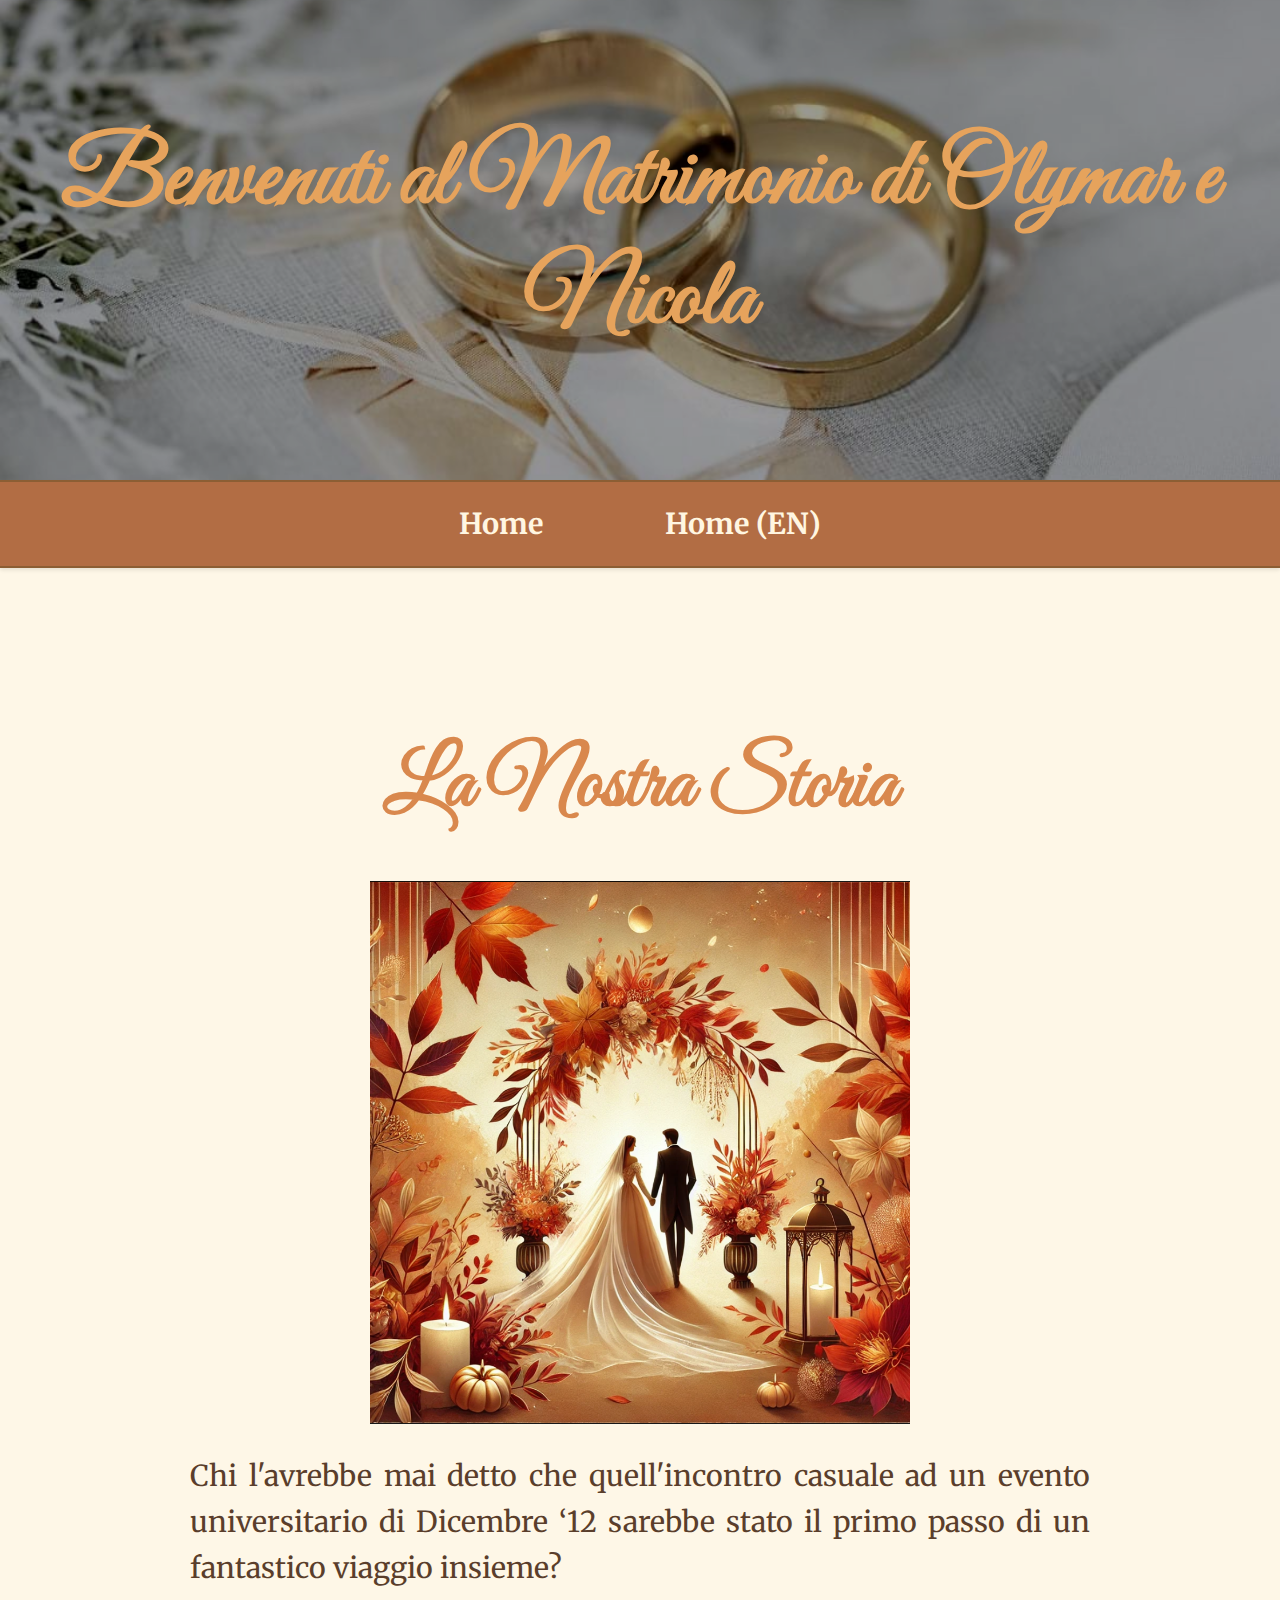
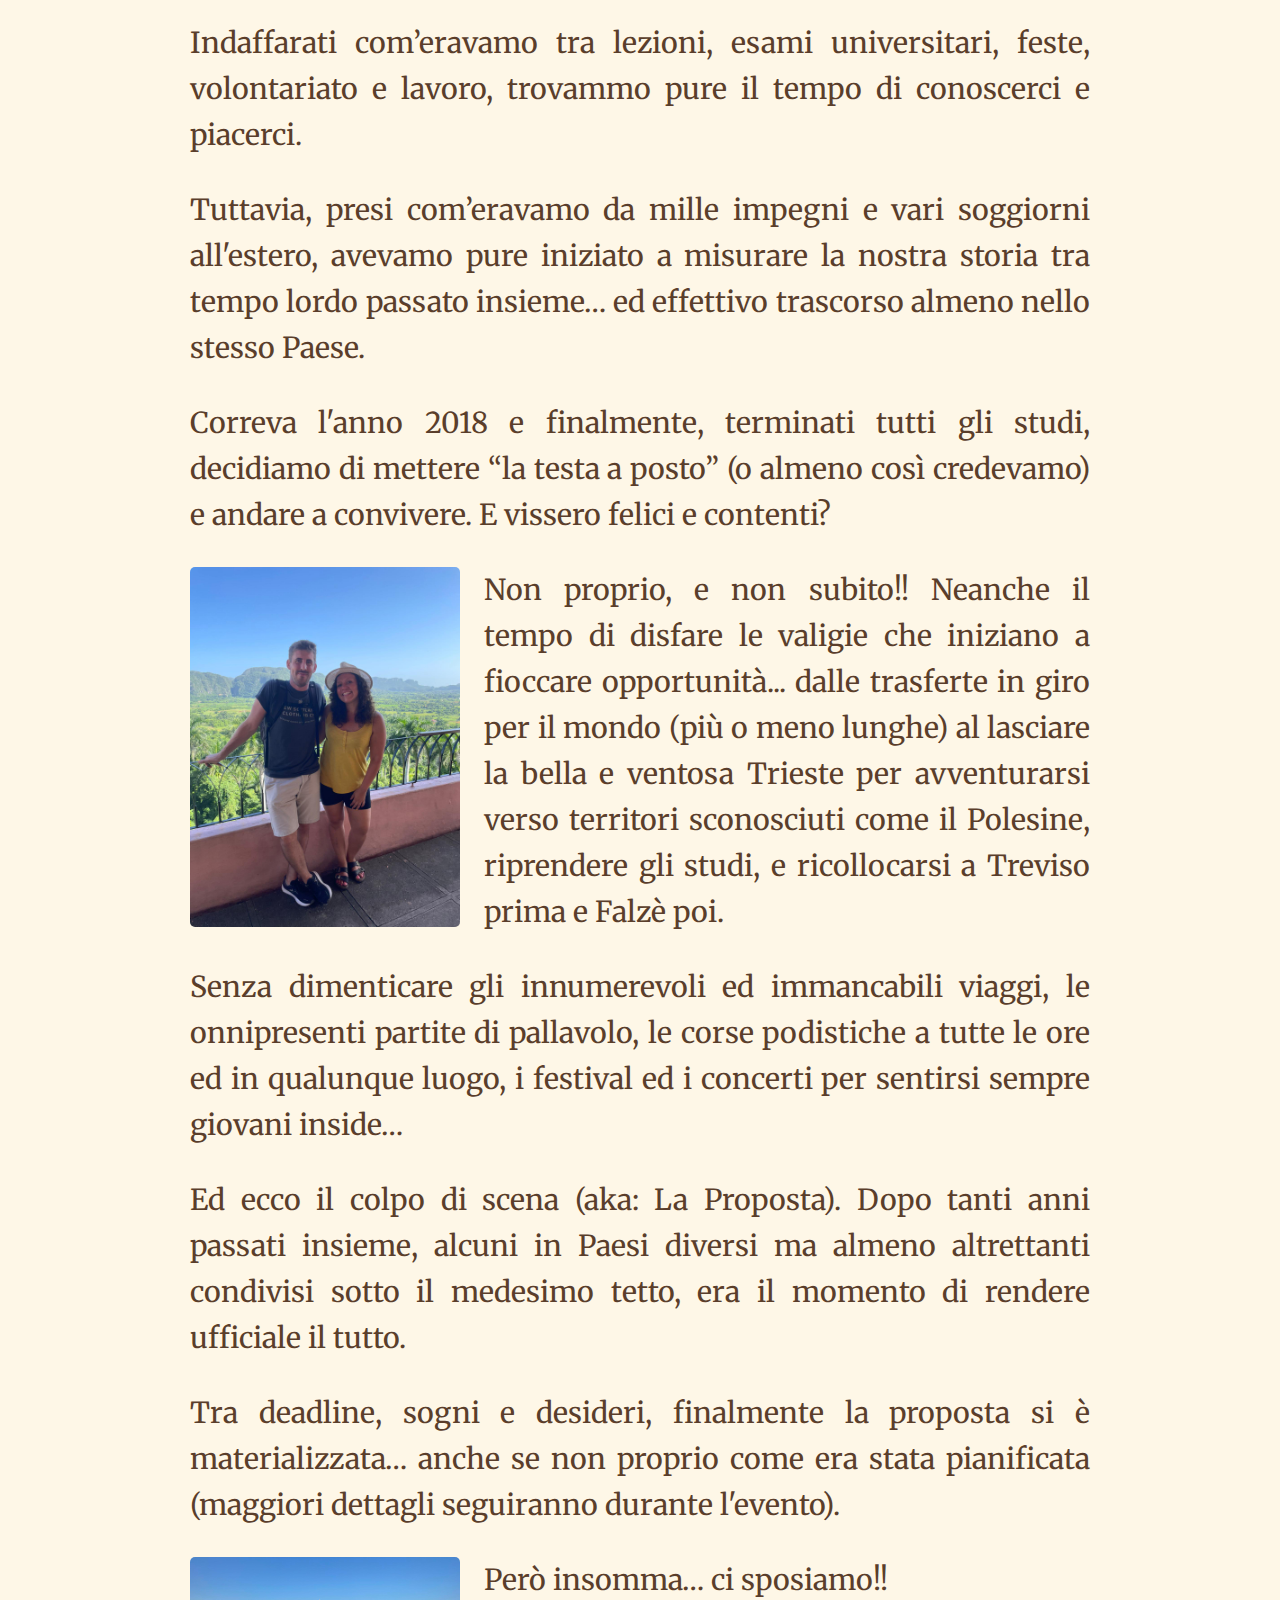
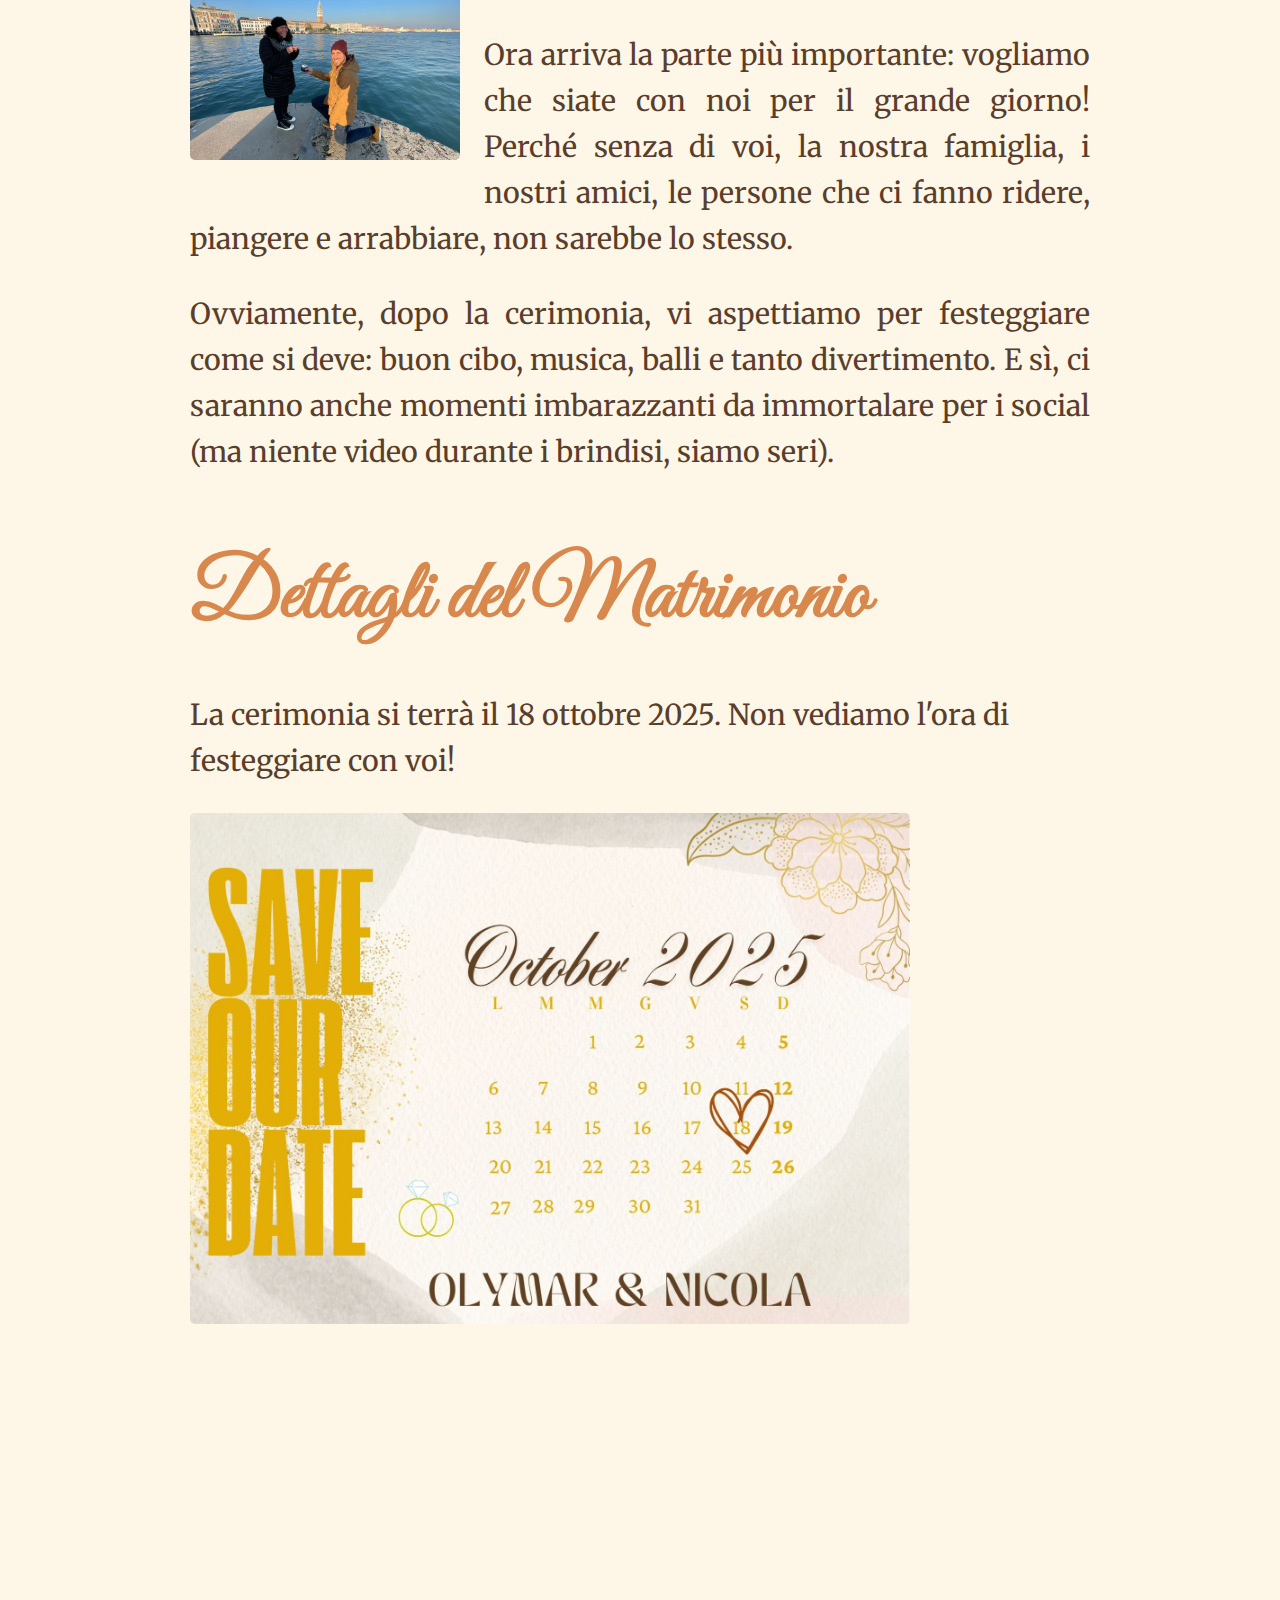
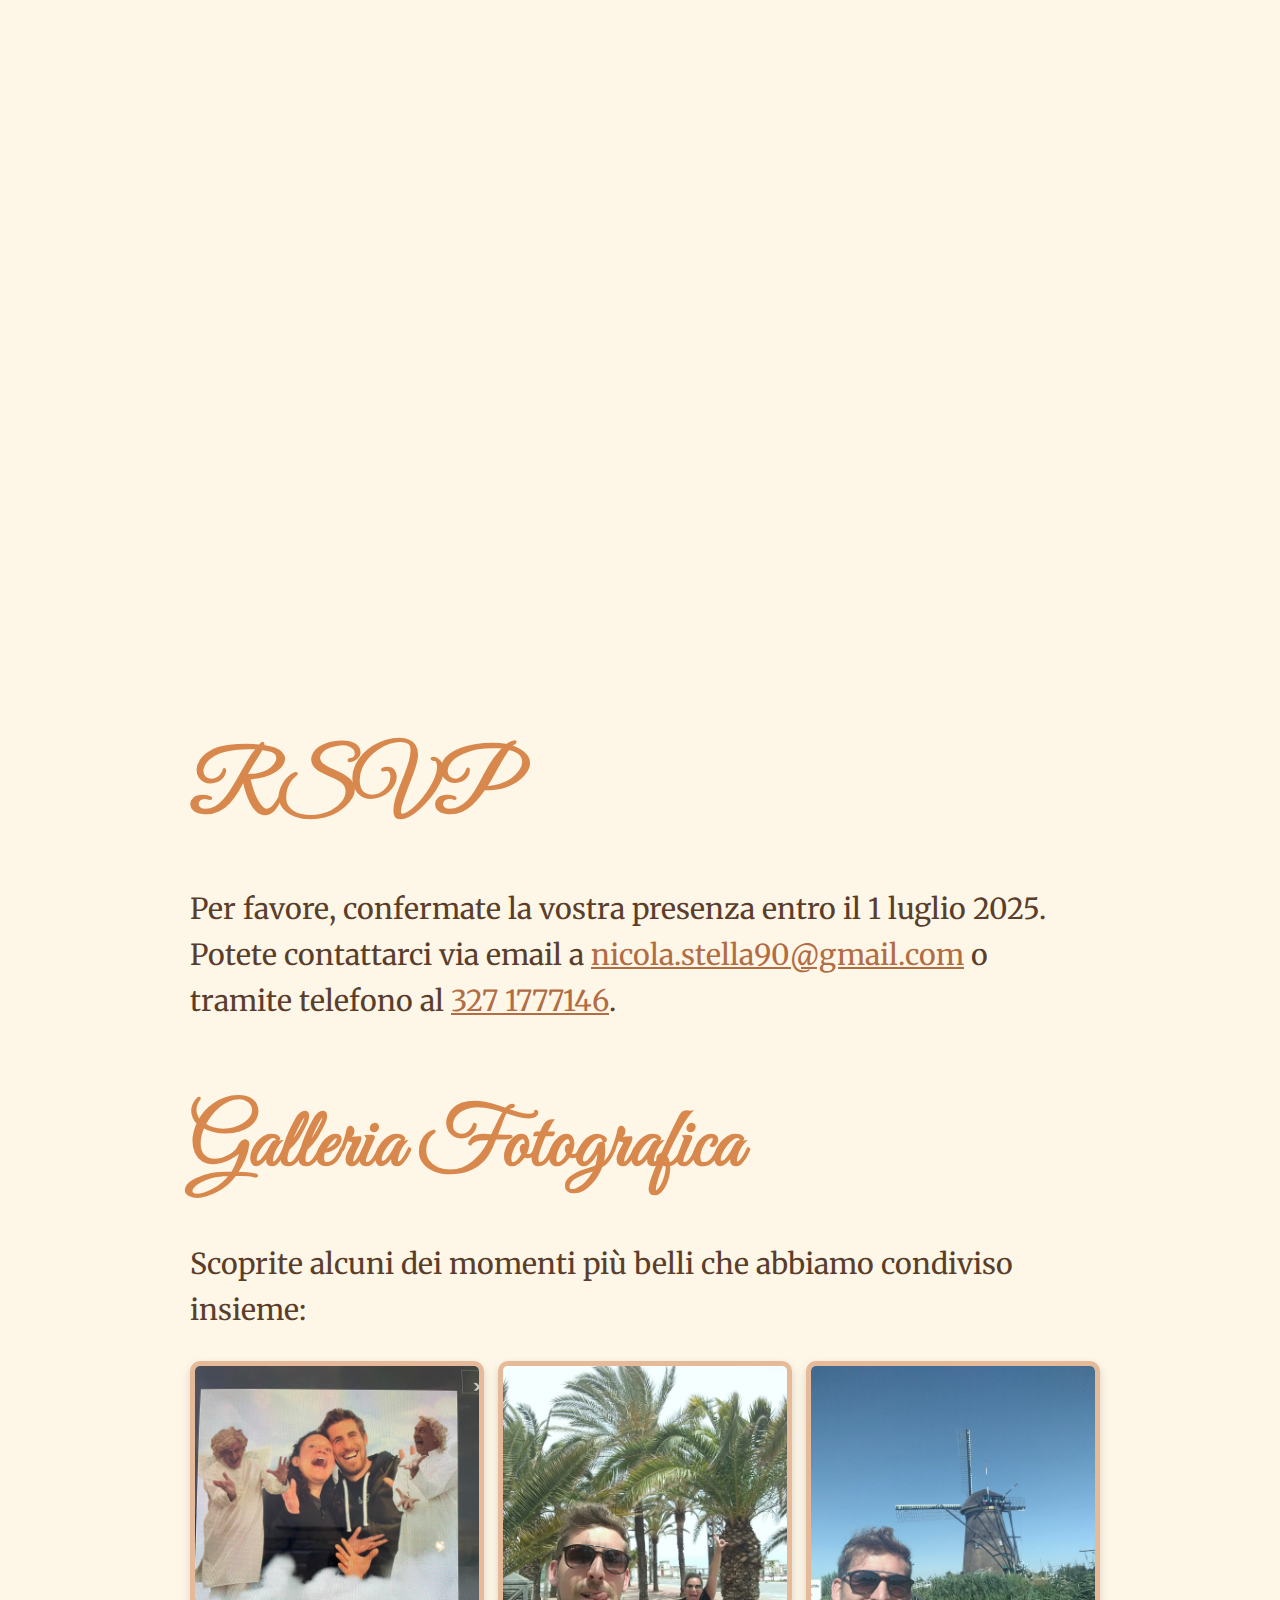
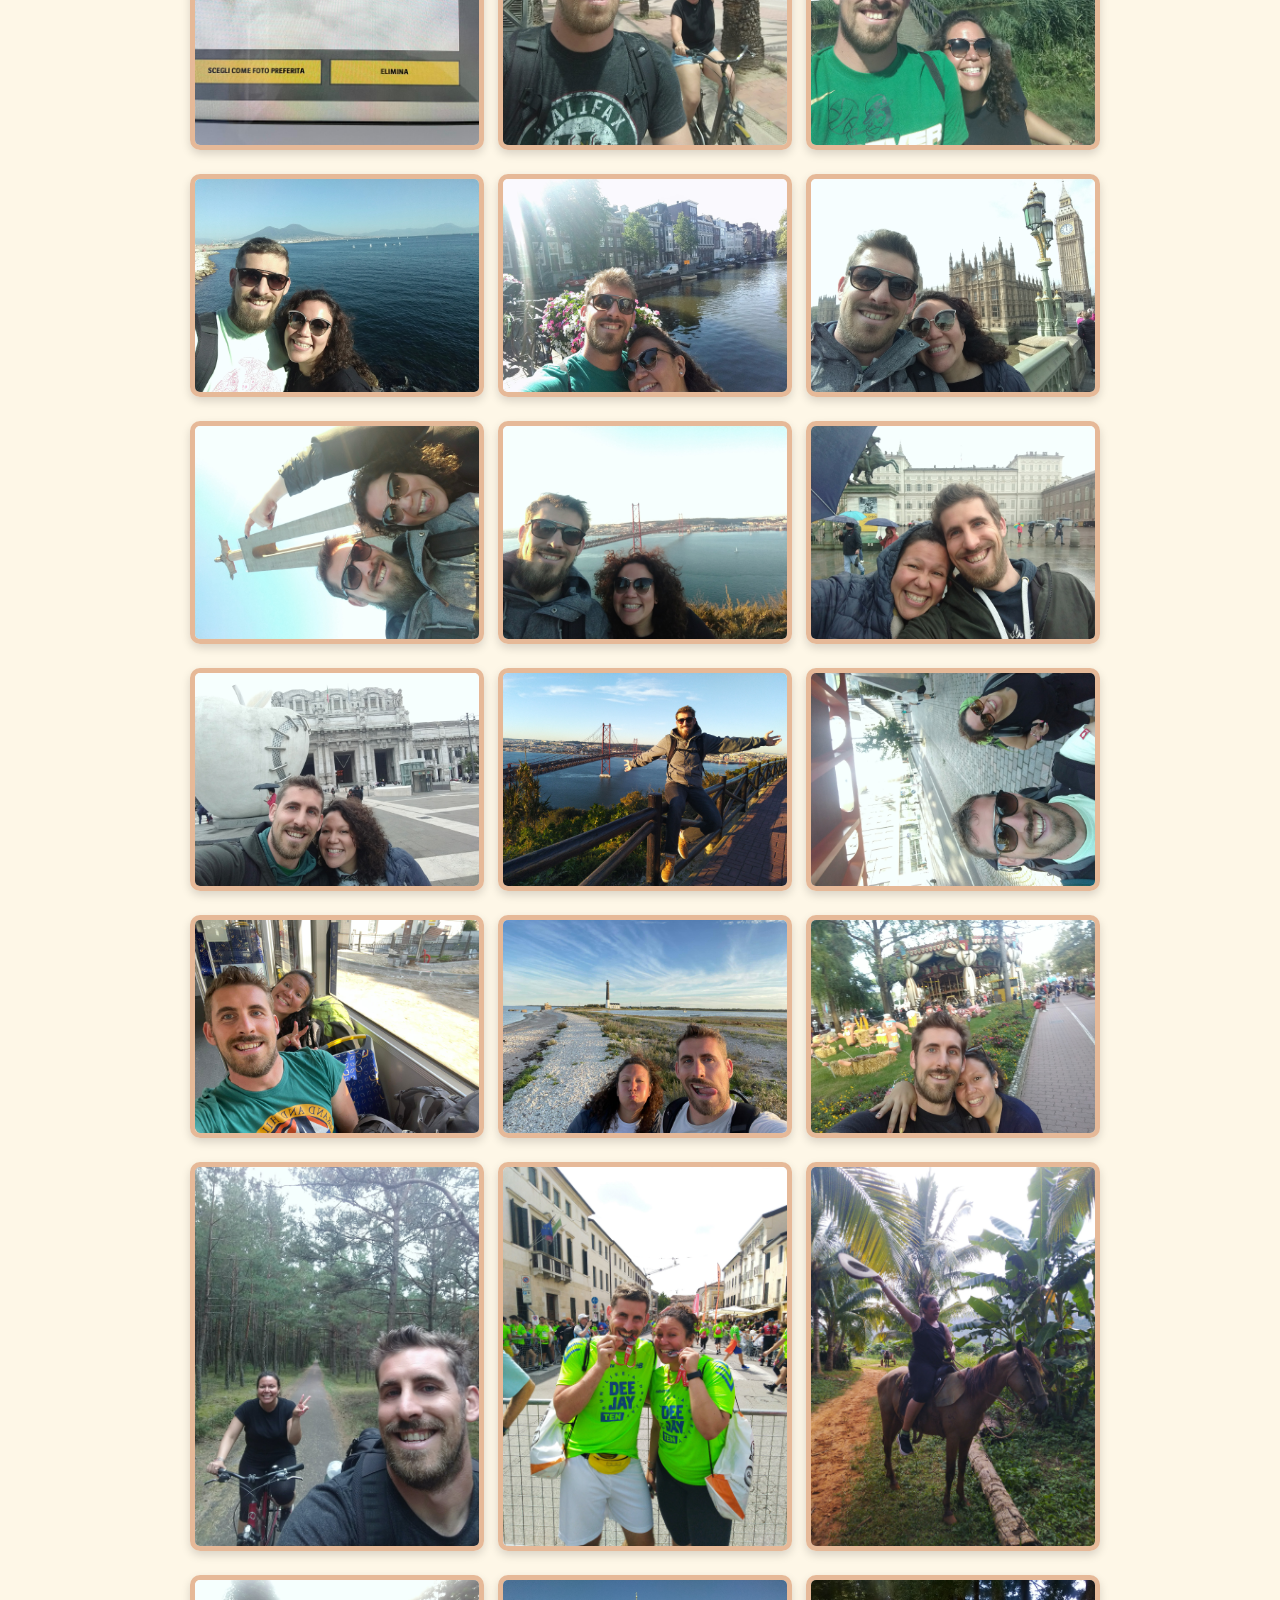
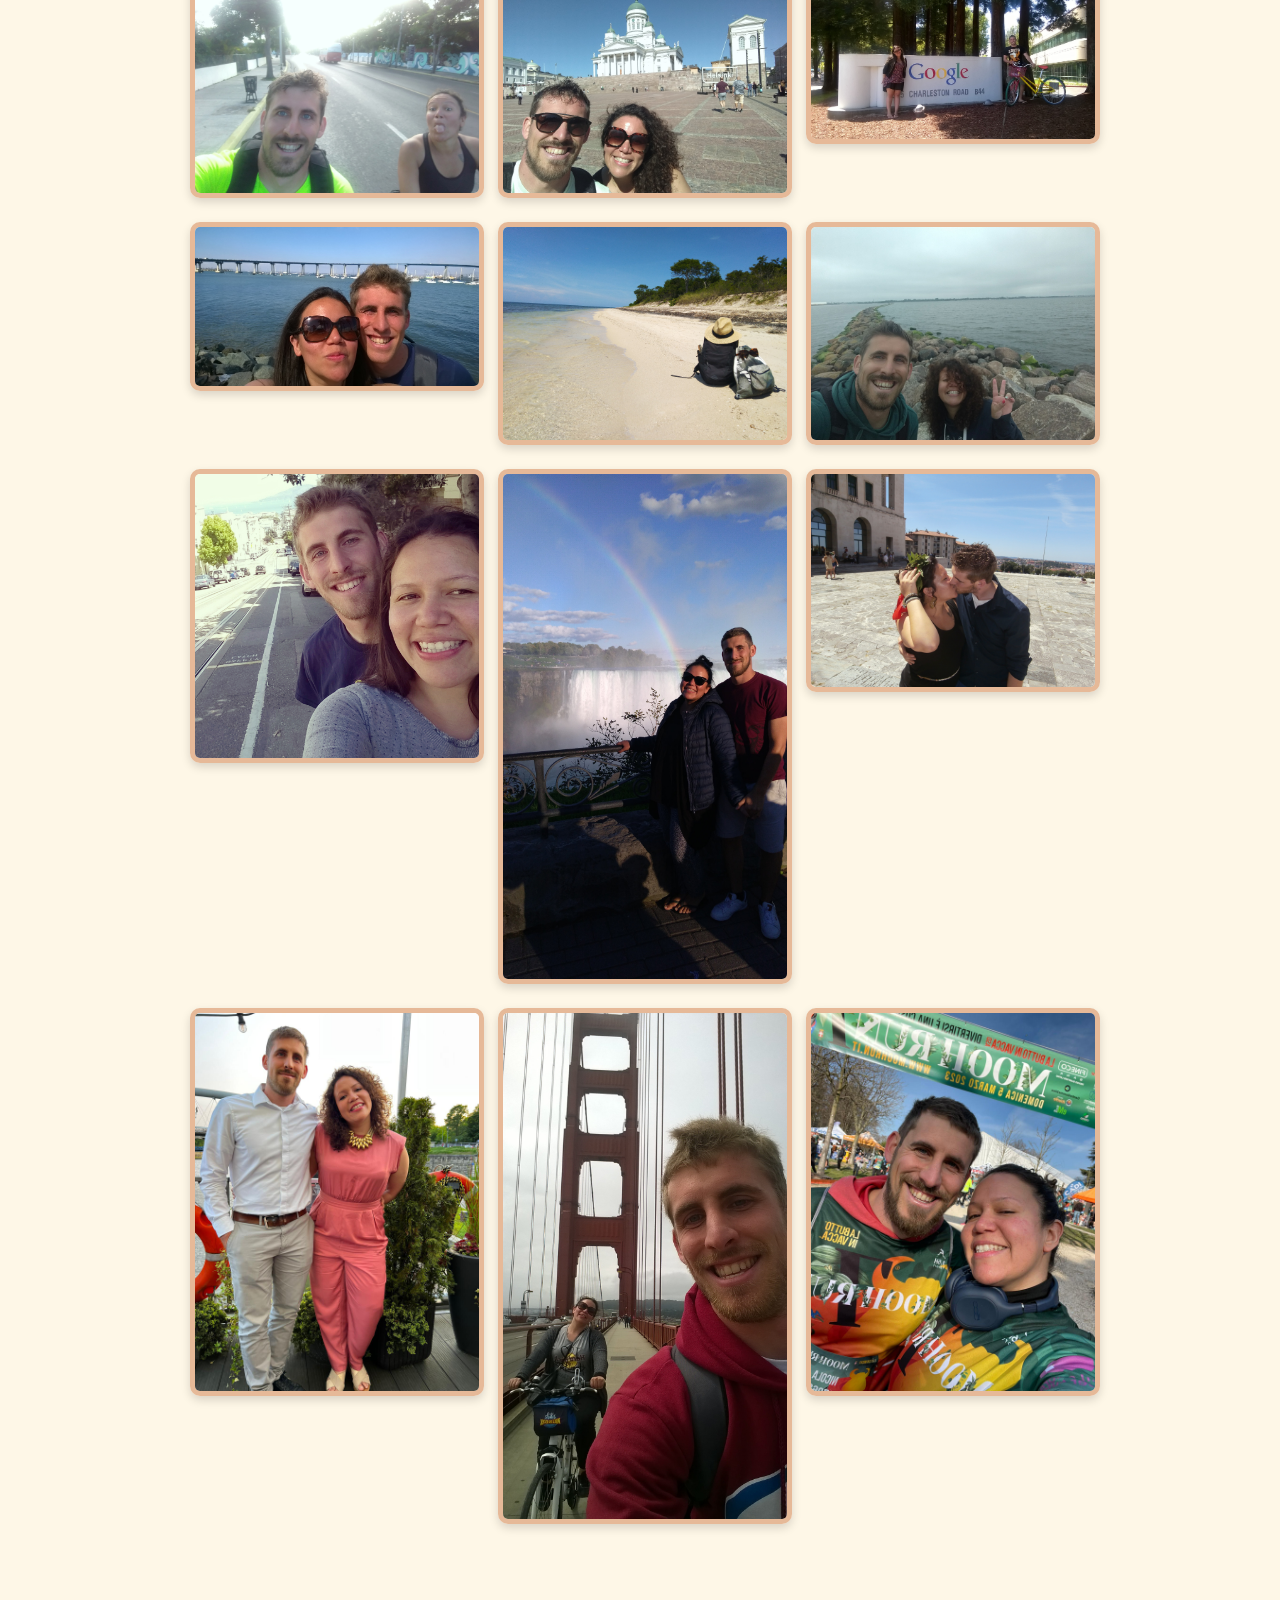
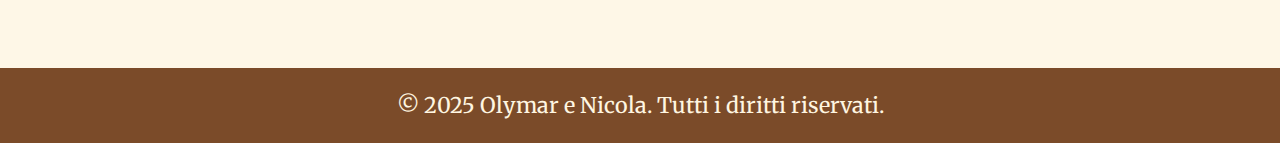
<file: index.html>
<!DOCTYPE html>
<html lang="it">
<head>
    <meta charset="UTF-8">
    <meta name="viewport" content="width=device-width, initial-scale=1.0">
    <title>Matrimonio di Olymar e Nicola</title>
    <link rel="stylesheet" href="styles.css">
    <script src="scripts.js"></script>
</head>
<body>

    <header>
        <h1>Benvenuti al Matrimonio di Olymar e Nicola</h1>
    </header>
    <nav>
        <a href="index.html">Home</a>
        <a href="gift-list.html">Home (EN)</a>
    <!-- <a href="gift-list.html">Lista Nozze</a> -->
    </nav>
    <div class="container">
        <section class="section storia">
            <h2>La Nostra Storia</h2>
            <img src="img-1.png" alt="Olymar e Nicola" class="story-photo">
            <p>Chi l'avrebbe mai detto che quell'incontro casuale ad un evento universitario di Dicembre ‘12 sarebbe stato il primo passo di un fantastico viaggio insieme?</p>
            <p>Indaffarati com’eravamo tra lezioni, esami universitari, feste, volontariato e lavoro, trovammo pure il tempo di conoscerci e piacerci.</p>
            <p>Tuttavia, presi com’eravamo da mille impegni e vari soggiorni all'estero, avevamo pure iniziato a misurare la nostra storia tra tempo lordo passato insieme… ed effettivo trascorso almeno nello stesso Paese.</p>
            <p>Correva l'anno 2018 e finalmente, terminati tutti gli studi, decidiamo di mettere “la testa a posto” (o almeno così credevamo) e andare a convivere. E vissero felici e contenti?</p>
            <img src="img-3.jpeg" alt="Foto extra" class="inline-photo">
            <p>Non proprio, e non subito!! Neanche il tempo di disfare le valigie che iniziano a fioccare opportunità... dalle trasferte in giro per il mondo (più o meno lunghe) al lasciare la bella e ventosa Trieste per avventurarsi verso territori sconosciuti come il Polesine, riprendere gli studi, e ricollocarsi a Treviso prima e Falzè poi.</p>
            <p>Senza dimenticare gli innumerevoli ed immancabili viaggi, le onnipresenti partite di pallavolo, le corse podistiche a tutte le ore ed in qualunque luogo, i festival ed i concerti per sentirsi sempre giovani inside…</p>
            <p>Ed ecco il colpo di scena (aka: La Proposta). Dopo tanti anni passati insieme, alcuni in Paesi diversi ma almeno altrettanti condivisi sotto il medesimo tetto, era il momento di rendere ufficiale il tutto.</p>
            <p>Tra deadline, sogni e desideri, finalmente la proposta si è materializzata… anche se non proprio come era stata pianificata (maggiori dettagli seguiranno durante l'evento).</p>
            <img src="img-2.jpeg" alt="Foto extra" class="inline-photo">
            <p>Però insomma… ci sposiamo!!</p>
            <p>Ora arriva la parte più importante: vogliamo che siate con noi per il grande giorno! Perché senza di voi, la nostra famiglia, i nostri amici, le persone che ci fanno ridere, piangere e arrabbiare, non sarebbe lo stesso.</p>
            <p>Ovviamente, dopo la cerimonia, vi aspettiamo per festeggiare come si deve: buon cibo, musica, balli e tanto divertimento. E sì, ci saranno anche momenti imbarazzanti da immortalare per i social (ma niente video durante i brindisi, siamo seri).</p>
        </section>
        <section class="section">
            <h2>Dettagli del Matrimonio</h2>
            <p>La cerimonia si terrà il 18 ottobre 2025. Non vediamo l'ora di festeggiare con voi!</p>
            <img src="save-dates.jpeg" alt="Save the Date" class="save-photo">
            <!-- Google Maps Embed -->
           <div class="map-frame">
            <iframe src="https://www.google.com/maps/embed?pb=!1m18!1m12!1m3!1d2778.5555859469205!2d12.170415499999999!3d45.860193!2m3!1f0!2f0!3f0!3m2!1i1024!2i768!4f13.1!3m3!1m2!1s0x47793d7b64dcf603%3A0x3eb26d9dfbbaecb9!2sChurch%20of%20Saint%20Martin%20Bishop!5e0!3m2!1sen!2sit!4v1737567609341!5m2!1sen!2sit" width="600" height="450" style="border:0;" allowfullscreen="" loading="lazy" referrerpolicy="no-referrer-when-downgrade"></iframe>
           </div>
            <!-- Google Maps Embed -->
          <div class="map-frame">
            <iframe src="https://www.google.com/maps/embed?pb=!1m18!1m12!1m3!1d416.20746995403323!2d12.131973780466556!3d45.96538098591986!2m3!1f0!2f0!3f0!3m2!1i1024!2i768!4f13.1!3m3!1m2!1s0x47791a49e1089077%3A0xf0f393de75f0747a!2sAgriturismo%20La%20Dolza!5e0!3m2!1sen!2sit!4v1737567492346!5m2!1sen!2sit" width="600" height="450" style="border:0;" allowfullscreen="" loading="lazy" referrerpolicy="no-referrer-when-downgrade"></iframe>
        </div>
        </section>
        <section class="section">
            <h2>RSVP</h2>
            <p>Per favore, confermate la vostra presenza entro il 1 luglio 2025. Potete contattarci via email a 
                <a href="mailto:nicola.stella90@gmail.com">nicola.stella90@gmail.com</a> 
                o tramite telefono al <a href="tel:+393271777146">327 1777146</a>.
            </p>
            
        <section class="section">
            <h2>Galleria Fotografica</h2>
            <p>Scoprite alcuni dei momenti più belli che abbiamo condiviso insieme:</p>
            <div class="gallery">
                <img src="img/img-1.jpeg" alt="Foto 1">
                <img src="img/img-2.jpeg" alt="Foto 2">
                <img src="img/img-3.jpeg" alt="Foto 3">
                <img src="img/img-4.jpeg" alt="Foto 4">
                <img src="img/img-5.jpeg" alt="Foto 5">
                <img src="img/img-6.jpeg" alt="Foto 6">
                <img src="img/img-7.jpeg" alt="Foto 7">
                <img src="img/img-8.jpeg" alt="Foto 8">
                <img src="img/img-9.jpeg" alt="Foto 9">
                <img src="img/img-10.jpeg" alt="Foto 10">
                <img src="img/img-12.jpeg" alt="Foto 12">
                <img src="img/img-13.jpeg" alt="Foto 13">
        
                <img src="img/img-18.jpeg" alt="Foto 18">
                <img src="img/img-19.jpeg" alt="Foto 19">
                <img src="img/img-20.jpeg" alt="Foto 20">
                <img src="img/img-21.jpeg" alt="Foto 21">
                <img src="img/img-22.jpeg" alt="Foto 22">
                <img src="img/img-23.jpeg" alt="Foto 23">
                <img src="img/img-24.jpeg" alt="Foto 24">
                <img src="img/img-25.jpeg" alt="Foto 25">
                <img src="img/img-26.jpeg" alt="Foto 26">
                
                  <img src="img/img-28.jpeg" alt="Foto 28">
               <img src="img/img-29.jpeg" alt="Foto 29">
               
                <img src="img/img-14.jpeg" alt="Foto 14">
                <img src="img/img-15.jpeg" alt="Foto 15">
                <img src="img/img-16.jpeg" alt="Foto 16">
                <img src="img/img-17.jpeg" alt="Foto 17">
               
                <img src="img/img-30.jpeg" alt="Foto 30">
                <img src="img/img-27.jpeg" alt="Foto 27">
                <img src="img/img-31.jpeg" alt="Foto 31">
            </div>
            <div class="modal" id="imageModal">
                <span class="close" id="closeModal">&times;</span>
                <img class="modal-content" id="modalImage">
              </div>
    </div>
    <footer>
        <p>&copy; 2025 Olymar e Nicola. Tutti i diritti riservati.</p>
    </footer>
</body>
</html>
</file>
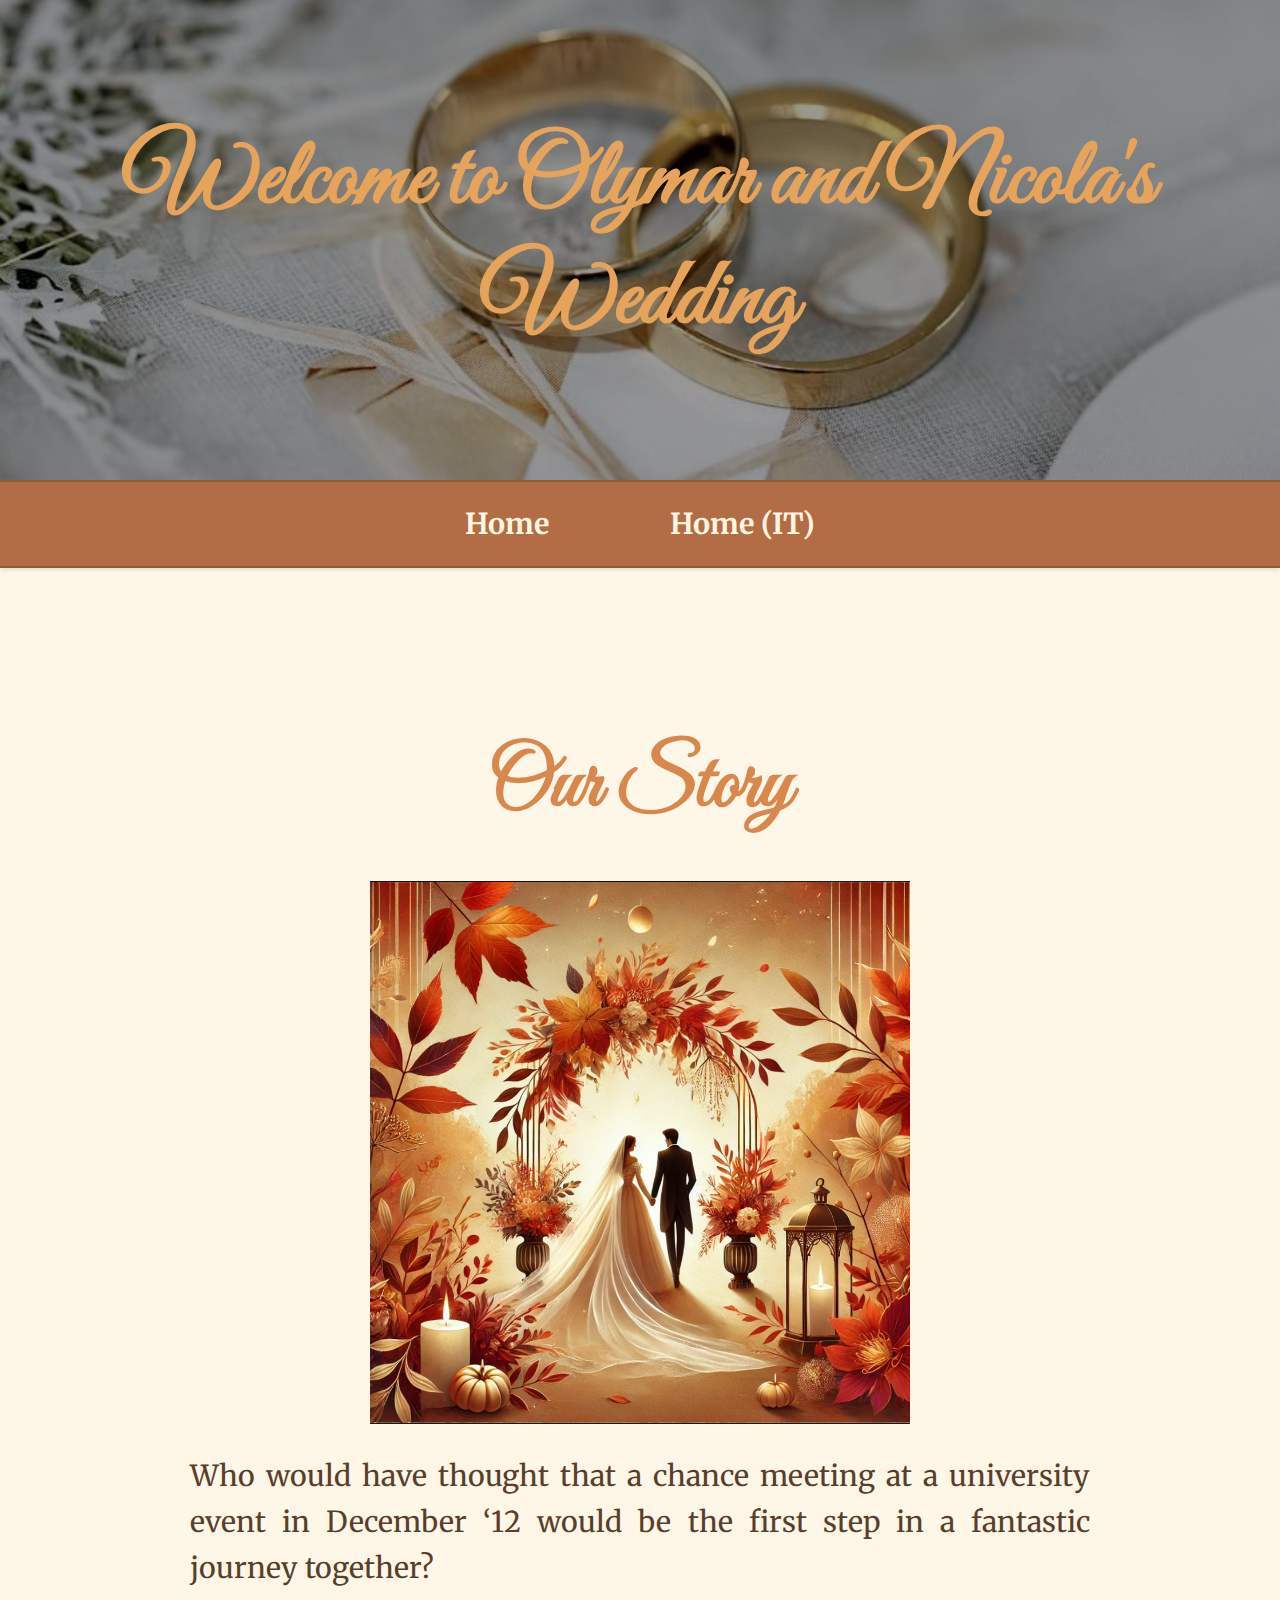
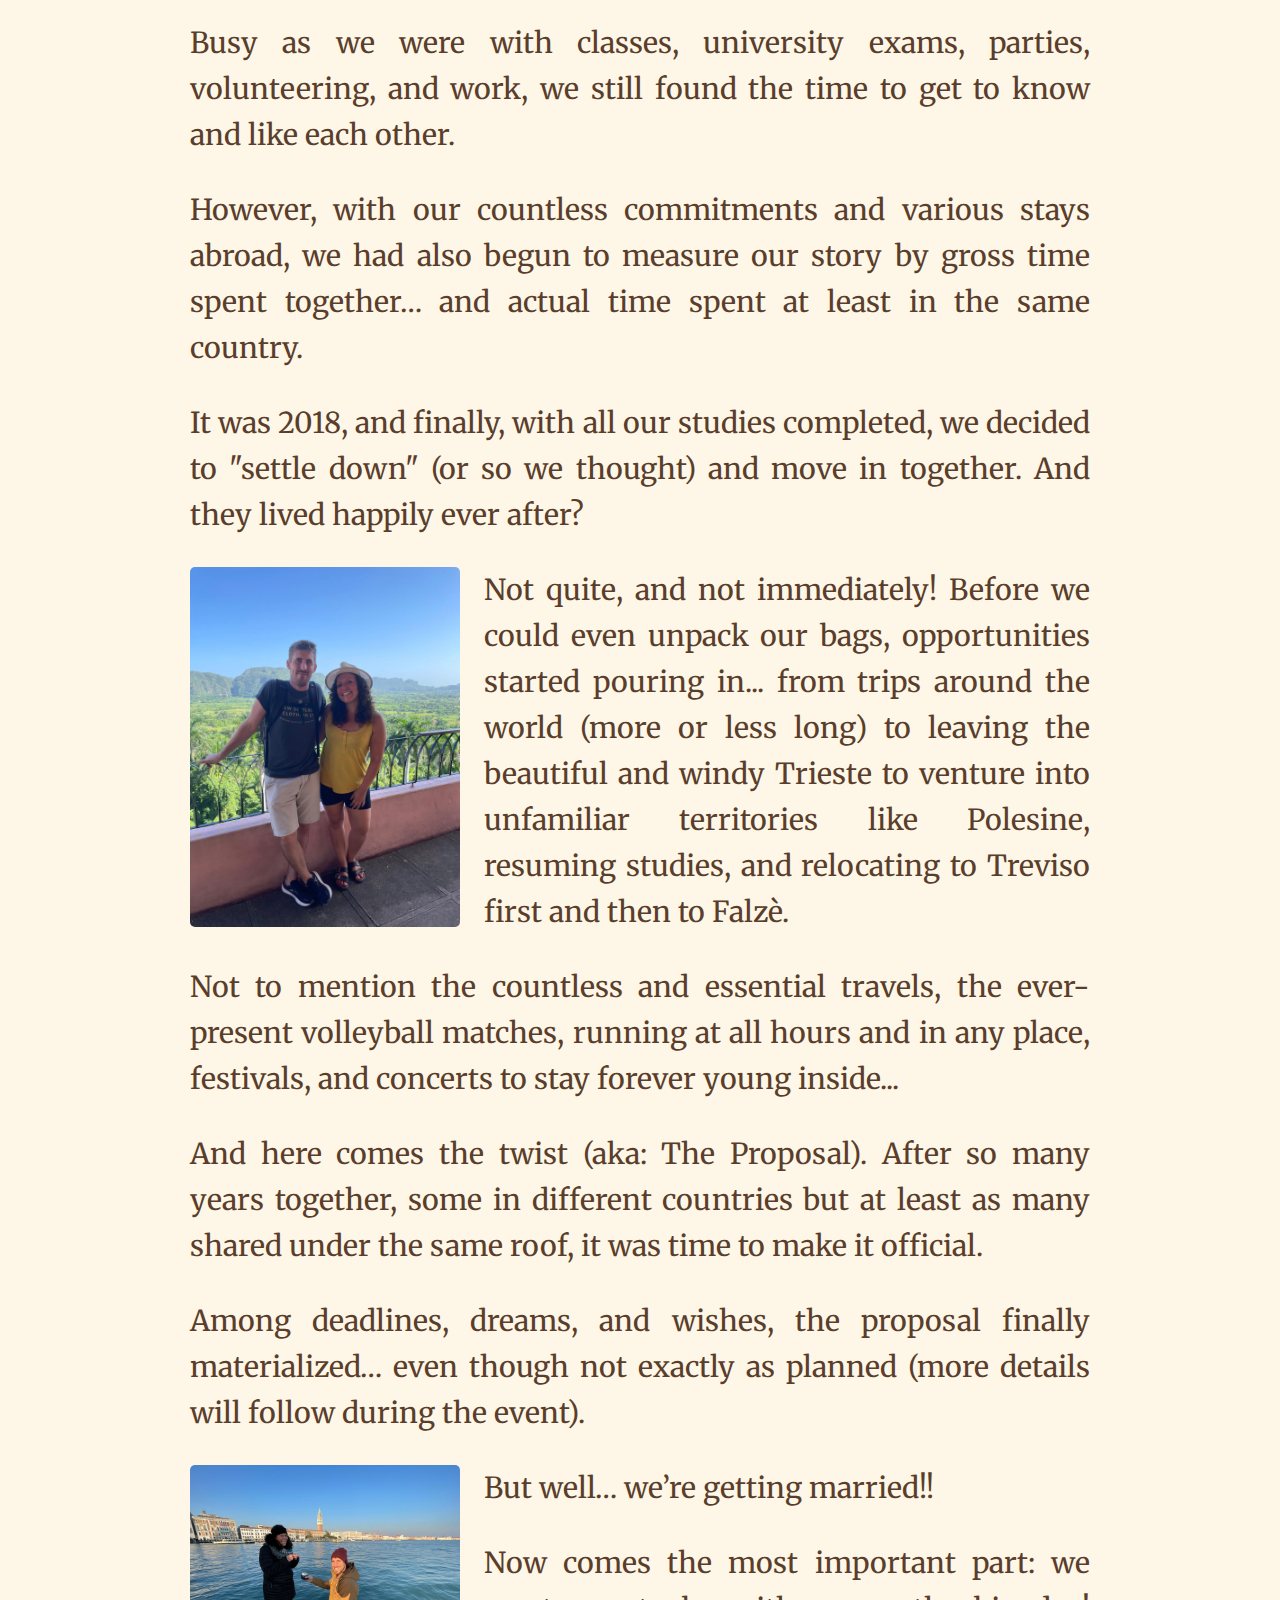
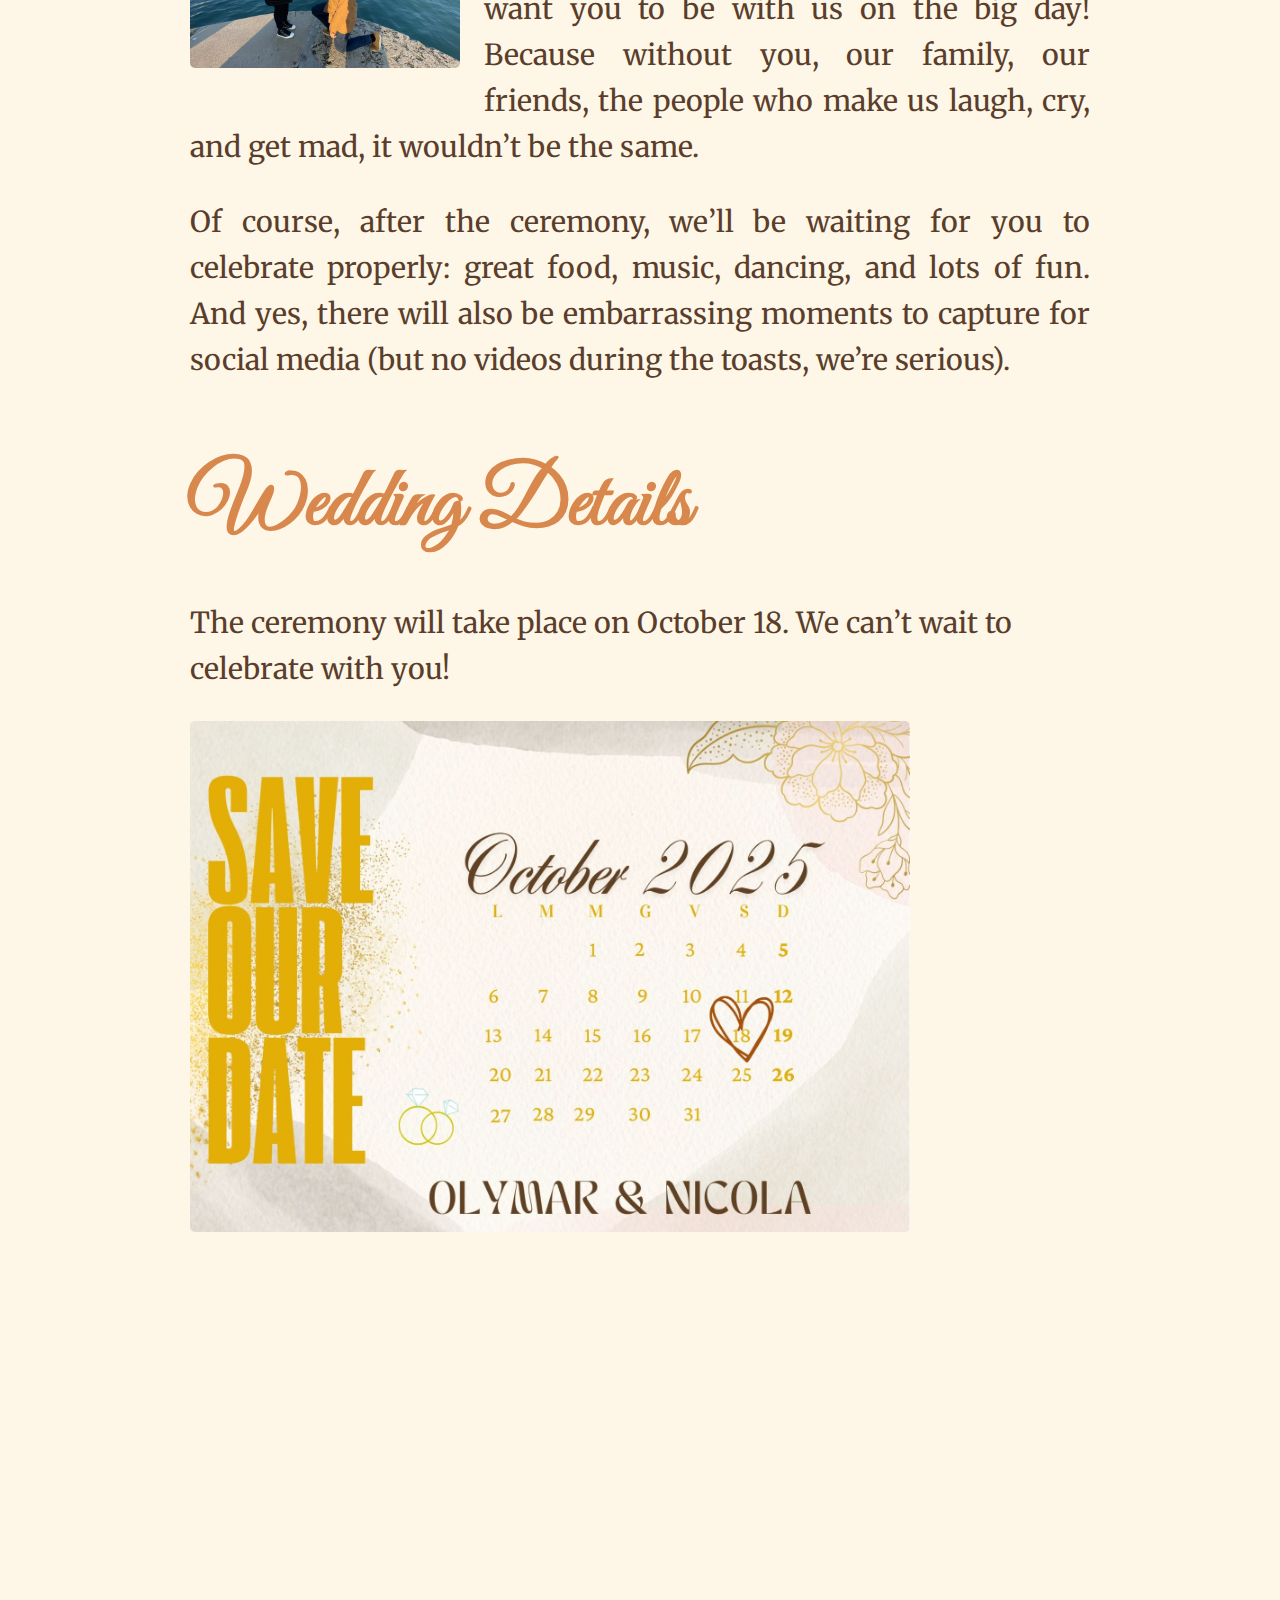
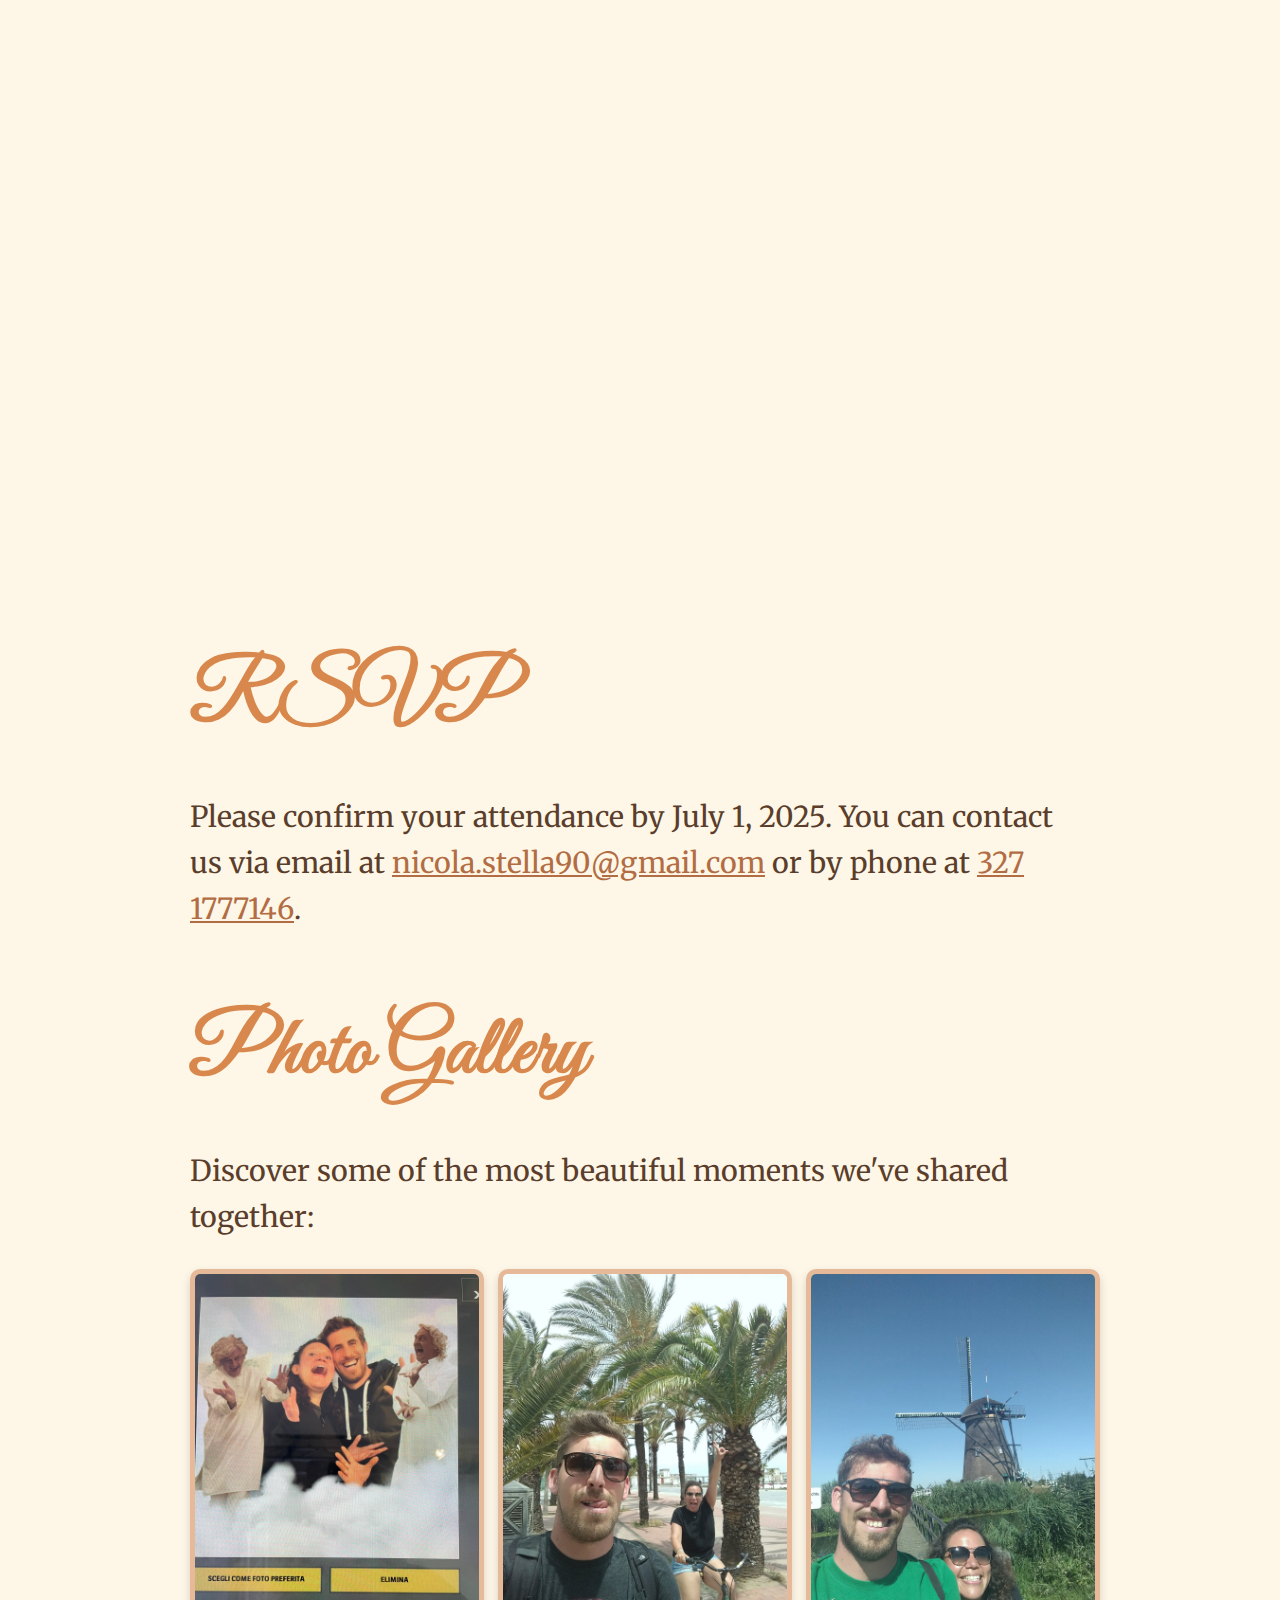
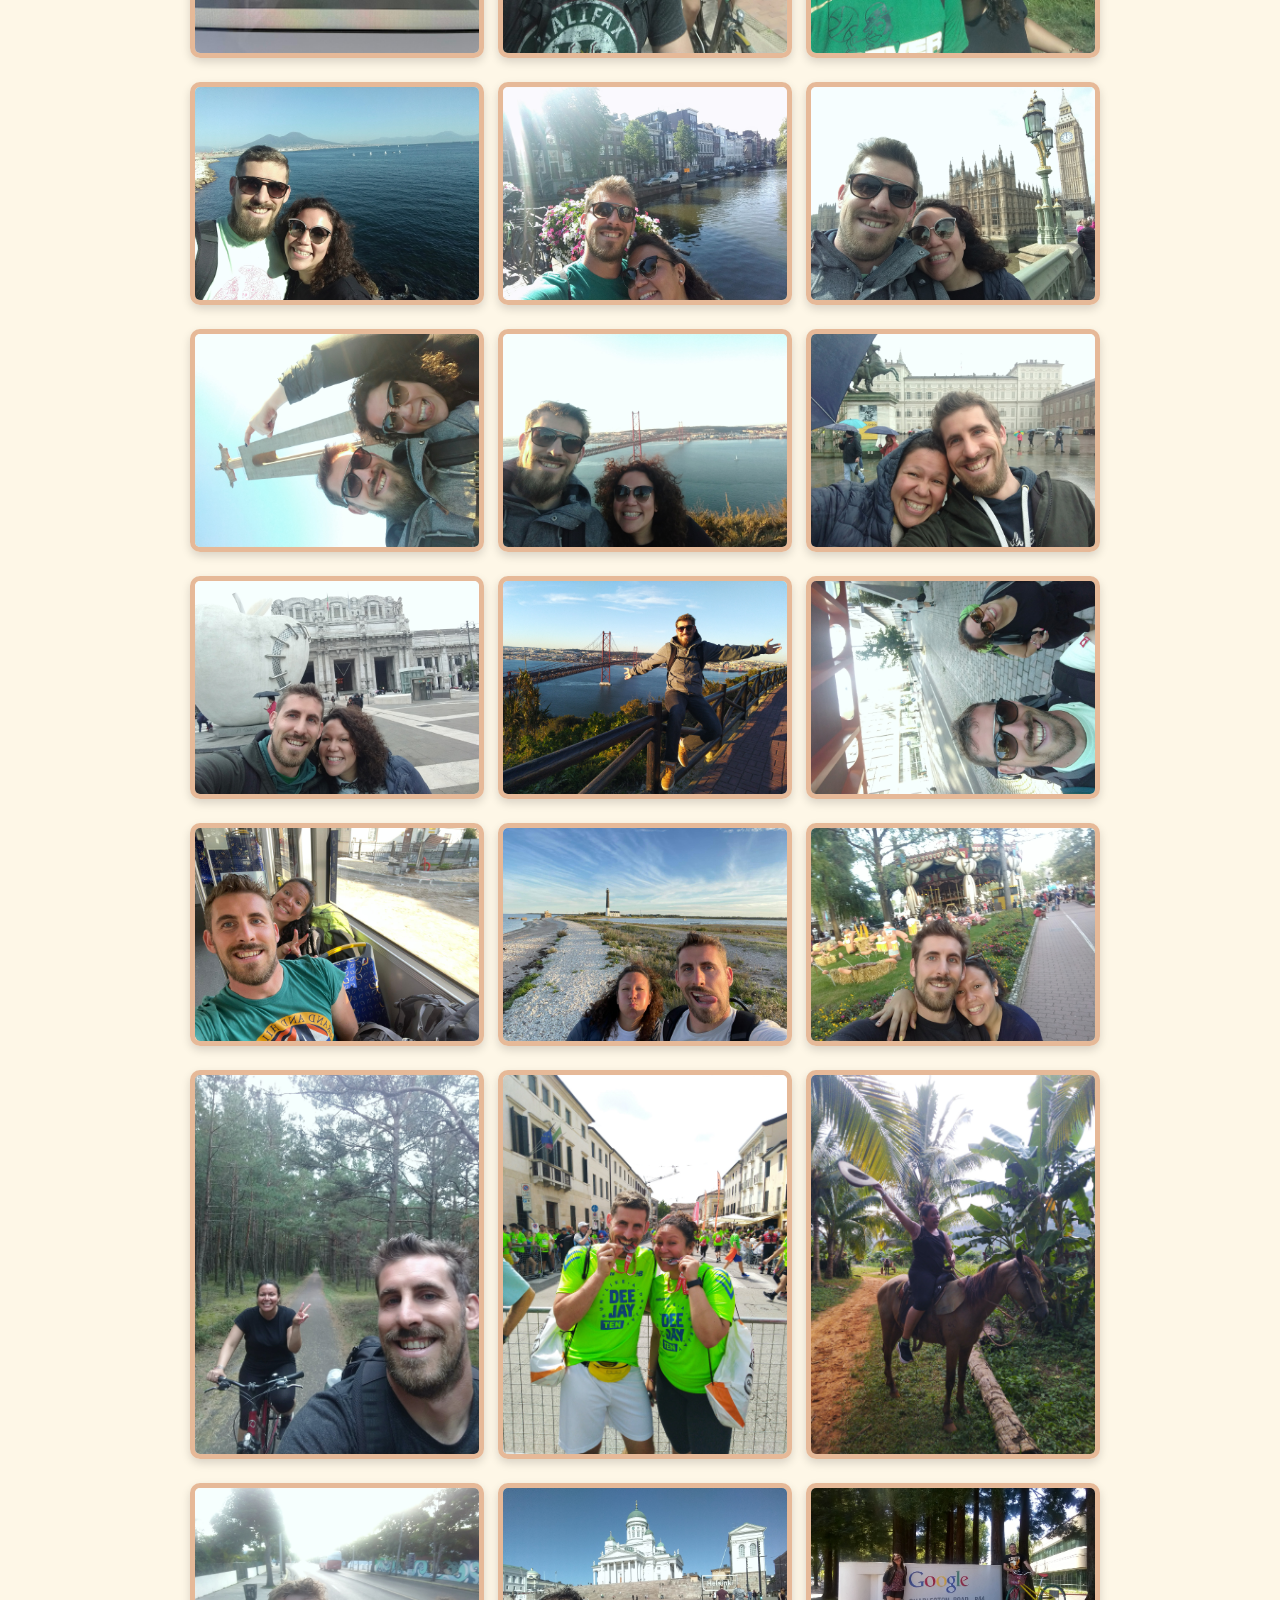
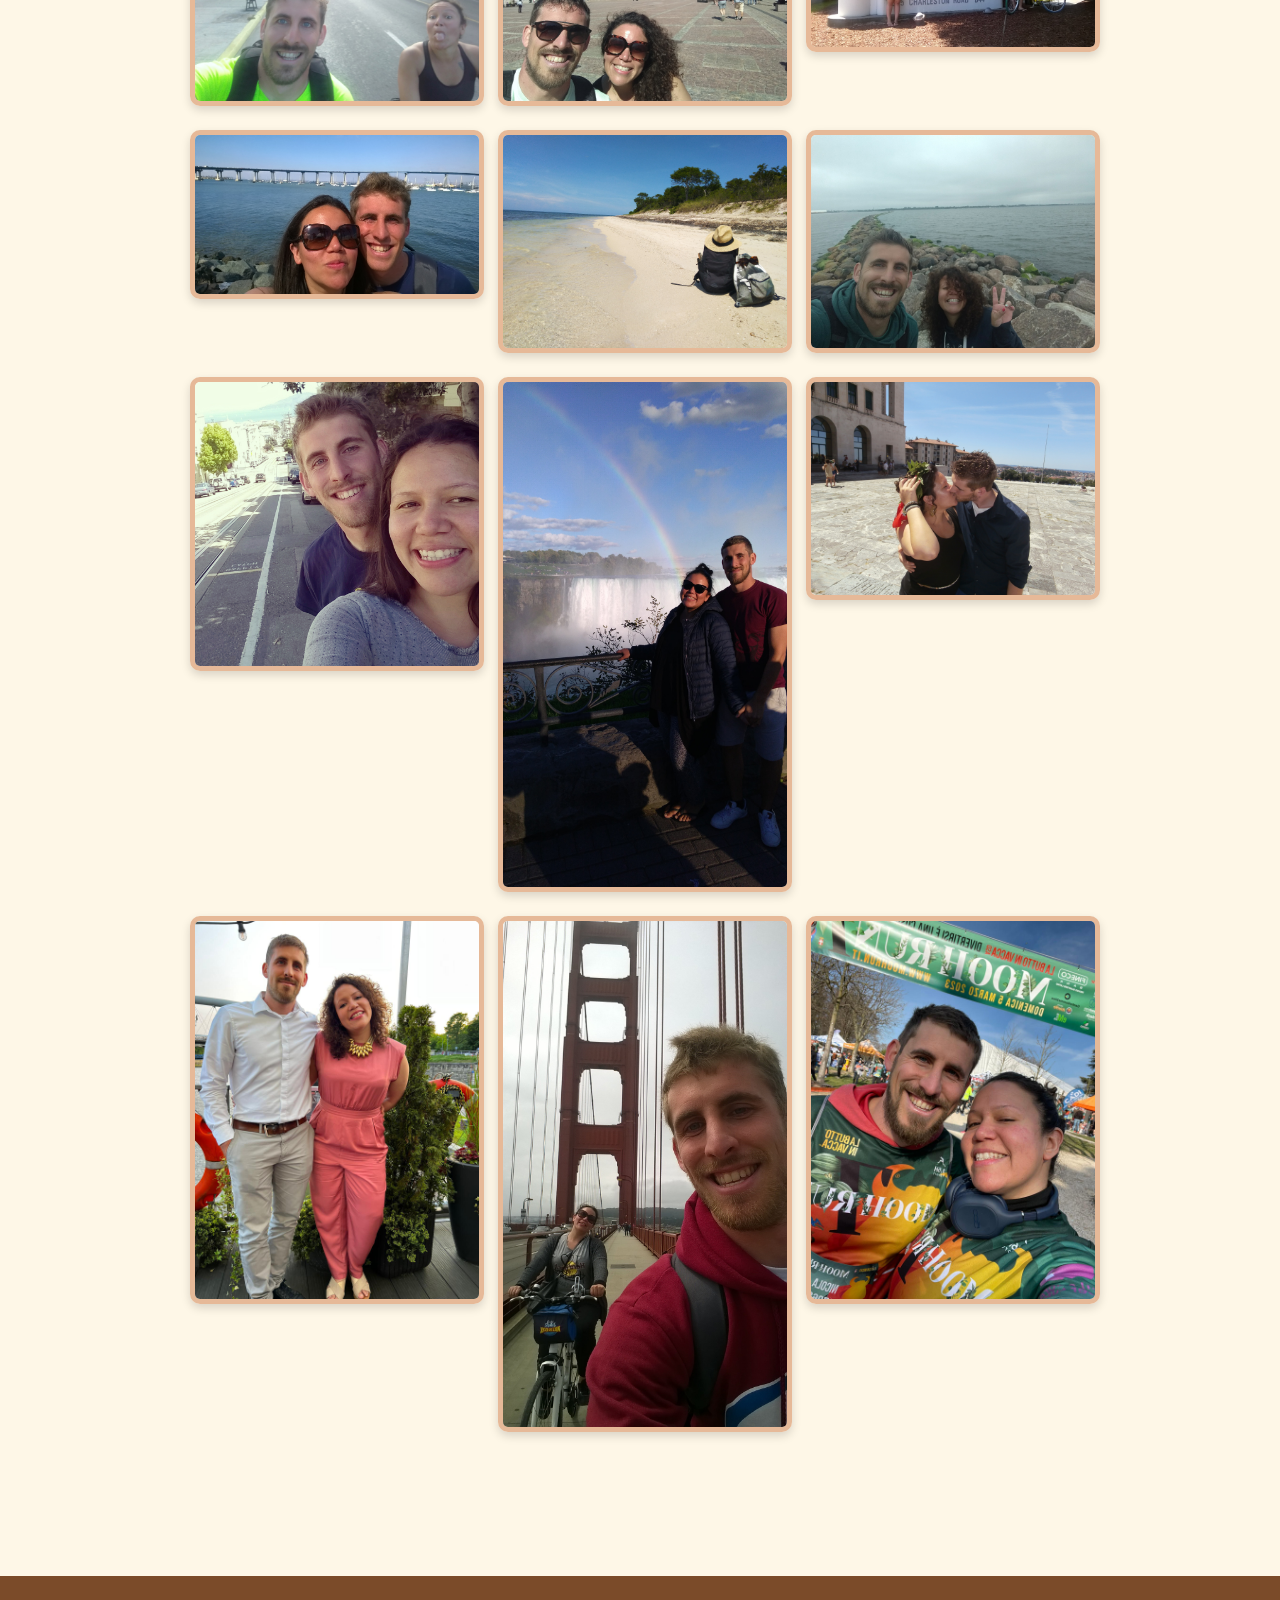
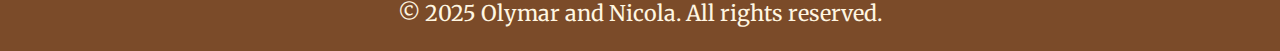
<file: gift-list.html>
<!DOCTYPE html>
<html lang="en">
<head>
    <meta charset="UTF-8">
    <meta name="viewport" content="width=device-width, initial-scale=1.0">
    <title>Wedding of Olymar and Nicola</title>
    <link rel="stylesheet" href="styles.css">
    <script src="scripts.js"></script>
</head>
<body>

    <header>
        <h1>Welcome to Olymar and Nicola's Wedding</h1>
    </header>
    <nav>
        <a href="gift-list.html">Home</a>
        <a href="index.html">Home (IT)</a>
        <!-- <a href="gift-list.html">Gift List</a> -->
    </nav>
    <div class="container">
        <section class="section storia">
            <h2>Our Story</h2>
            <img src="img-1.png" alt="Olymar and Nicola" class="story-photo">
            <p>Who would have thought that a chance meeting at a university event in December ‘12 would be the first step in a fantastic journey together?</p>
            <p>Busy as we were with classes, university exams, parties, volunteering, and work, we still found the time to get to know and like each other.</p>
            <p>However, with our countless commitments and various stays abroad, we had also begun to measure our story by gross time spent together… and actual time spent at least in the same country.</p>
            <p>It was 2018, and finally, with all our studies completed, we decided to "settle down" (or so we thought) and move in together. And they lived happily ever after?</p>
            <img src="img-3.jpeg" alt="Additional photo" class="inline-photo">
            <p>Not quite, and not immediately! Before we could even unpack our bags, opportunities started pouring in... from trips around the world (more or less long) to leaving the beautiful and windy Trieste to venture into unfamiliar territories like Polesine, resuming studies, and relocating to Treviso first and then to Falzè.</p>
            <p>Not to mention the countless and essential travels, the ever-present volleyball matches, running at all hours and in any place, festivals, and concerts to stay forever young inside...</p>
            <p>And here comes the twist (aka: The Proposal). After so many years together, some in different countries but at least as many shared under the same roof, it was time to make it official.</p>
            <p>Among deadlines, dreams, and wishes, the proposal finally materialized… even though not exactly as planned (more details will follow during the event).</p>
            <img src="img-2.jpeg" alt="Additional photo" class="inline-photo">
            <p>But well… we’re getting married!!</p>
            <p>Now comes the most important part: we want you to be with us on the big day! Because without you, our family, our friends, the people who make us laugh, cry, and get mad, it wouldn’t be the same.</p>
            <p>Of course, after the ceremony, we’ll be waiting for you to celebrate properly: great food, music, dancing, and lots of fun. And yes, there will also be embarrassing moments to capture for social media (but no videos during the toasts, we’re serious).</p>
        </section>
        <section class="section">
            <h2>Wedding Details</h2>
            <p>The ceremony will take place on October 18. We can’t wait to celebrate with you!</p>
            <img src="save-dates.jpeg" alt="Save the Date" class="save-photo">
            <!-- Google Maps Embed -->
           <div class="map-frame">
            <iframe src="https://www.google.com/maps/embed?pb=!1m18!1m12!1m3!1d2778.5555859469205!2d12.170415499999999!3d45.860193!2m3!1f0!2f0!3f0!3m2!1i1024!2i768!4f13.1!3m3!1m2!1s0x47793d7b64dcf603%3A0x3eb26d9dfbbaecb9!2sChurch%20of%20Saint%20Martin%20Bishop!5e0!3m2!1sen!2sit!4v1737567609341!5m2!1sen!2sit" width="600" height="450" style="border:0;" allowfullscreen="" loading="lazy" referrerpolicy="no-referrer-when-downgrade"></iframe>
           </div>
            <!-- Google Maps Embed -->
          <div class="map-frame">
            <iframe src="https://www.google.com/maps/embed?pb=!1m18!1m12!1m3!1d416.20746995403323!2d12.131973780466556!3d45.96538098591986!2m3!1f0!2f0!3f0!3m2!1i1024!2i768!4f13.1!3m3!1m2!1s0x47791a49e1089077%3A0xf0f393de75f0747a!2sAgriturismo%20La%20Dolza!5e0!3m2!1sen!2sit!4v1737567492346!5m2!1sen!2sit" width="600" height="450" style="border:0;" allowfullscreen="" loading="lazy" referrerpolicy="no-referrer-when-downgrade"></iframe>
        </div>
        </section>
        <section class="section">
            <h2>RSVP</h2>
            <p>Please confirm your attendance by July 1, 2025. You can contact us via email at 
                <a href="mailto:nicola.stella90@gmail.com">nicola.stella90@gmail.com</a> 
                or by phone at <a href="tel:+393271777146">327 1777146</a>.
            </p>
            
        <section class="section">
            <h2>Photo Gallery</h2>
            <p>Discover some of the most beautiful moments we've shared together:</p>
            <div class="gallery">
                <img src="img/img-1.jpeg" alt="Foto 1">
                <img src="img/img-2.jpeg" alt="Foto 2">
                <img src="img/img-3.jpeg" alt="Foto 3">
                <img src="img/img-4.jpeg" alt="Foto 4">
                <img src="img/img-5.jpeg" alt="Foto 5">
                <img src="img/img-6.jpeg" alt="Foto 6">
                <img src="img/img-7.jpeg" alt="Foto 7">
                <img src="img/img-8.jpeg" alt="Foto 8">
                <img src="img/img-9.jpeg" alt="Foto 9">
                <img src="img/img-10.jpeg" alt="Foto 10">
                <img src="img/img-12.jpeg" alt="Foto 12">
                <img src="img/img-13.jpeg" alt="Foto 13">
        
                <img src="img/img-18.jpeg" alt="Foto 18">
                <img src="img/img-19.jpeg" alt="Foto 19">
                <img src="img/img-20.jpeg" alt="Foto 20">
                <img src="img/img-21.jpeg" alt="Foto 21">
                <img src="img/img-22.jpeg" alt="Foto 22">
                <img src="img/img-23.jpeg" alt="Foto 23">
                <img src="img/img-24.jpeg" alt="Foto 24">
                <img src="img/img-25.jpeg" alt="Foto 25">
                <img src="img/img-26.jpeg" alt="Foto 26">
                
                  <img src="img/img-28.jpeg" alt="Foto 28">
               <img src="img/img-29.jpeg" alt="Foto 29">
               
                <img src="img/img-14.jpeg" alt="Foto 14">
                <img src="img/img-15.jpeg" alt="Foto 15">
                <img src="img/img-16.jpeg" alt="Foto 16">
                <img src="img/img-17.jpeg" alt="Foto 17">
               
                <img src="img/img-30.jpeg" alt="Foto 30">
                <img src="img/img-27.jpeg" alt="Foto 27">
                <img src="img/img-31.jpeg" alt="Foto 31">
            </div>
            <div class="modal" id="imageModal">
                <span class="close" id="closeModal">&times;</span>
                <img class="modal-content" id="modalImage">
              </div>
    </div>
    <footer>
        <p>&copy; 2025 Olymar and Nicola. All rights reserved.</p>
    </footer>
</body>
</html>
</file>
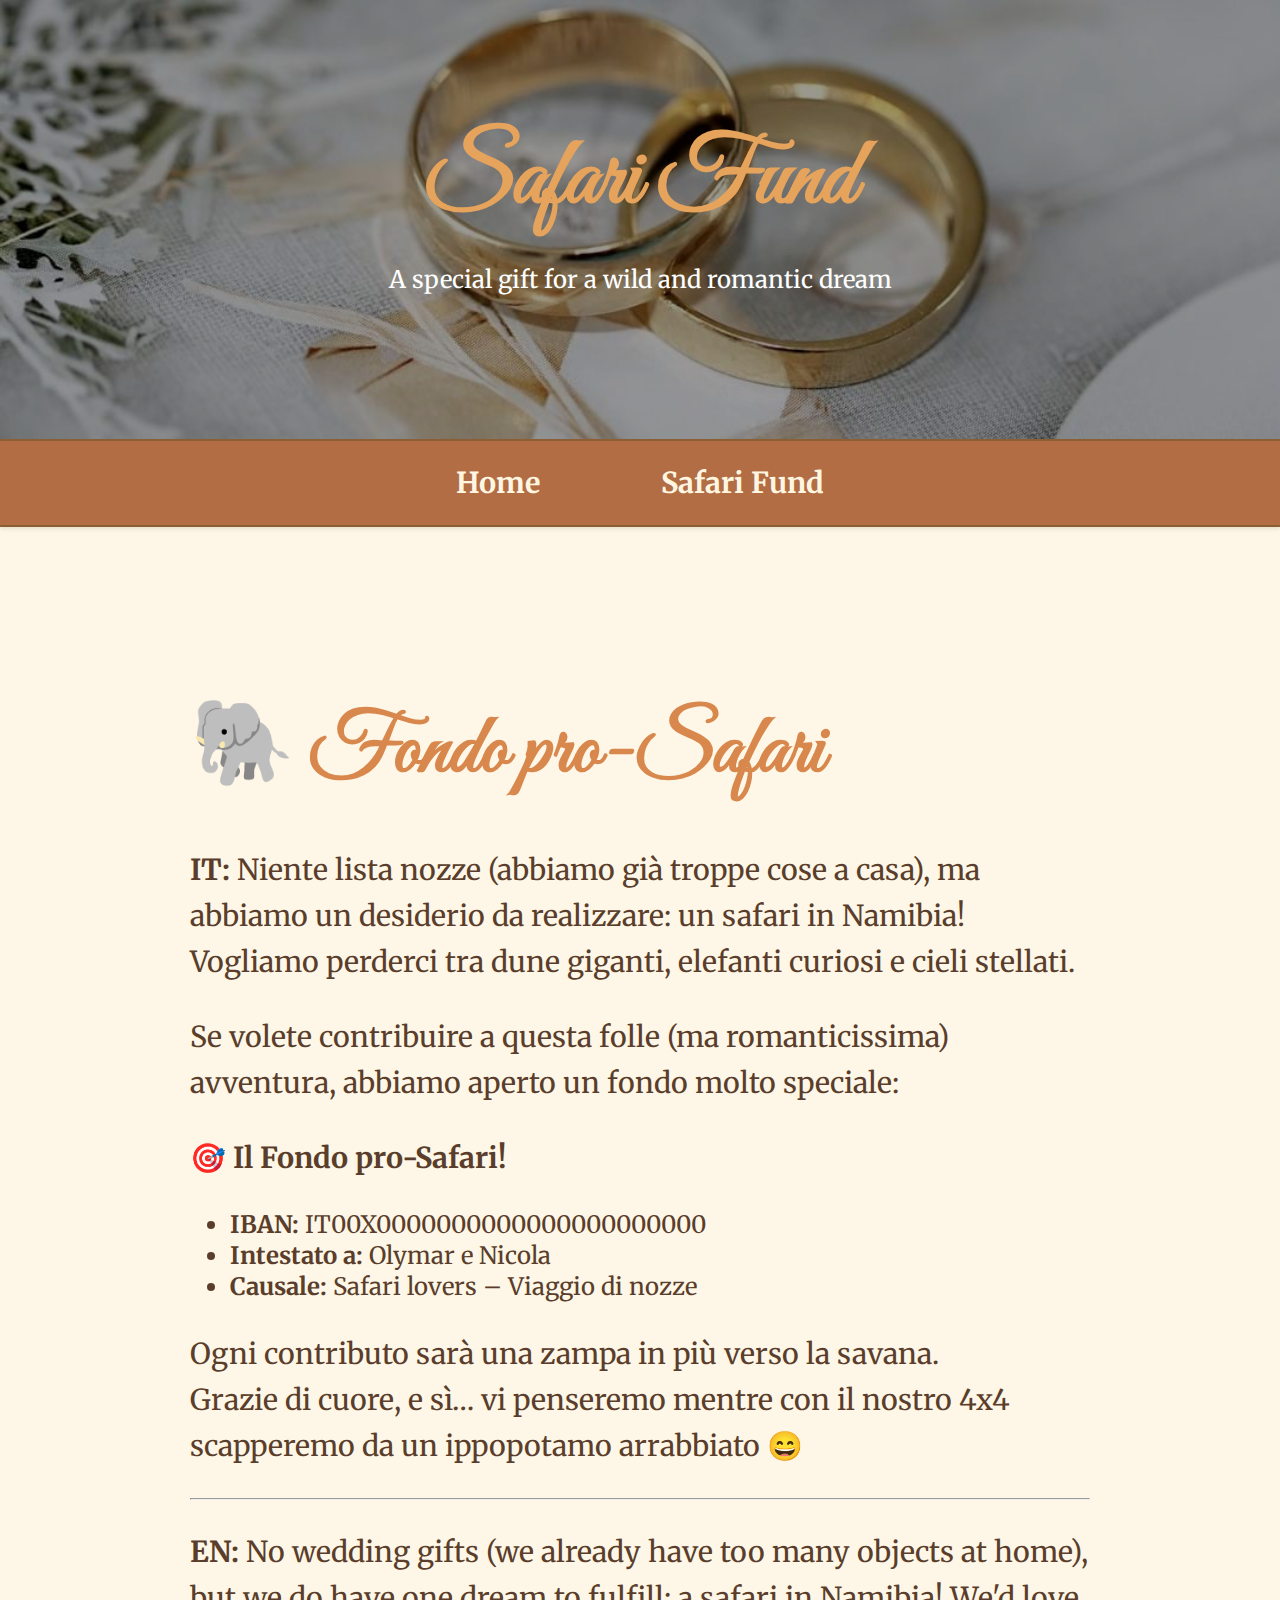
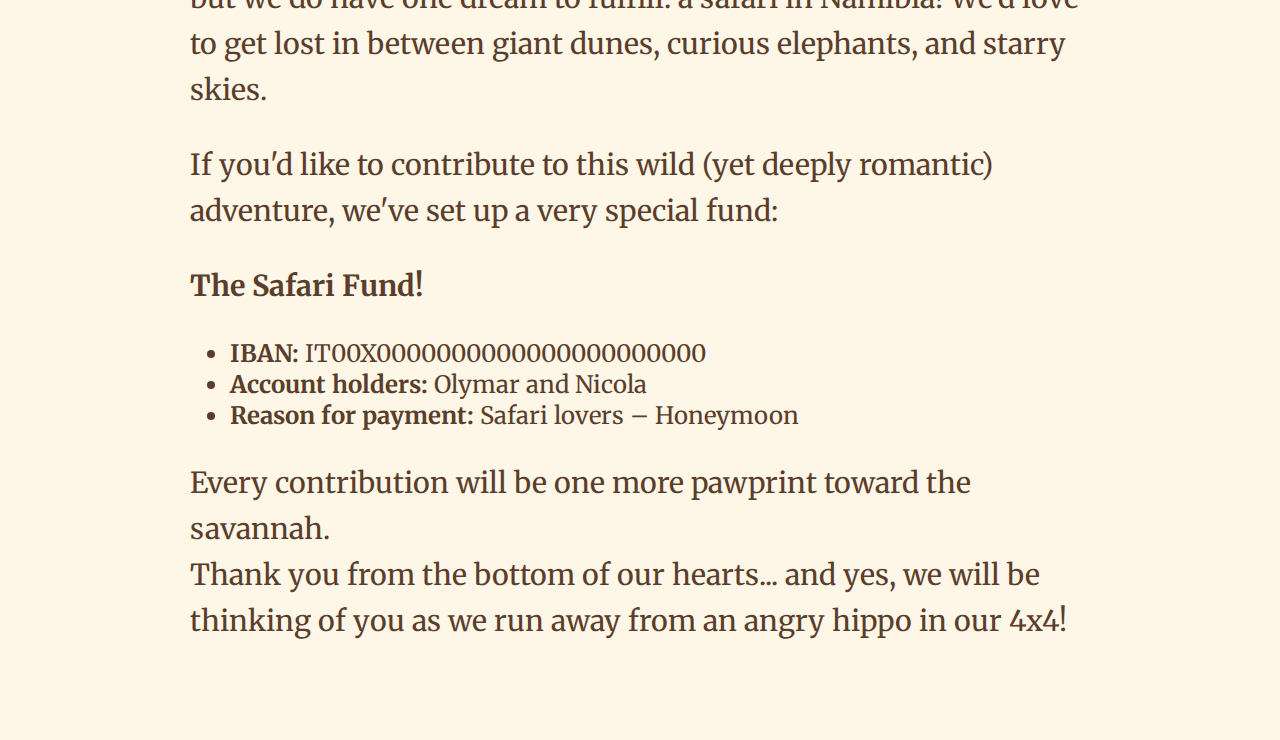
<file: safari-fund.html>
<!DOCTYPE html>
<html lang="en">
<head>
    <meta charset="UTF-8">
    <meta name="viewport" content="width=device-width, initial-scale=1.0">
    <title>Safari Fund – Olymar & Nicola</title>
    <link rel="stylesheet" href="styles.css">
</head>
<body>

    <header>
        <h1>Safari Fund</h1>
        <p>A special gift for a wild and romantic dream</p>
    </header>

    <nav>
        <a href="index.html">Home</a>
        <a href="safari-fund.html">Safari Fund</a>  
    </nav>

    <div class="container">
        <section class="section">
            <h2>🐘 Fondo pro-Safari</h2>
            <p><strong>IT:</strong> Niente lista nozze (abbiamo già troppe cose a casa), ma abbiamo un desiderio da realizzare: un safari in Namibia! Vogliamo perderci tra dune giganti, elefanti curiosi e cieli stellati.</p>
            <p>Se volete contribuire a questa folle (ma romanticissima) avventura, abbiamo aperto un fondo molto speciale:</p>
            <p><strong>🎯 Il Fondo pro-Safari!</strong></p>
            <ul>
                <li><strong>IBAN:</strong> IT00X0000000000000000000000</li>
                <li><strong>Intestato a:</strong> Olymar e Nicola</li>
                <li><strong>Causale:</strong> Safari lovers – Viaggio di nozze</li>
            </ul>
            <p>Ogni contributo sarà una zampa in più verso la savana.<br>Grazie di cuore, e sì… vi penseremo mentre con il nostro 4x4 scapperemo da un ippopotamo arrabbiato 😄</p>

            <hr>

            <p><strong>EN:</strong> No wedding gifts (we already have too many objects at home), but we do have one dream to fulfill: a safari in Namibia! We'd love to get lost in between giant dunes, curious elephants, and starry skies.</p>
            <p>If you'd like to contribute to this wild (yet deeply romantic) adventure, we've set up a very special fund:</p>
            <p><strong>The Safari Fund!</strong></p>
            <ul>
                <li><strong>IBAN:</strong> IT00X0000000000000000000000</li>
                <li><strong>Account holders:</strong> Olymar and Nicola</li>
                <li><strong>Reason for payment:</strong> Safari lovers – Honeymoon</li>
            </ul>
            <p>Every contribution will be one more pawprint toward the savannah.<br>Thank you from the bottom of our hearts... and yes, we will be thinking of you as we run away from an angry hippo in our 4x4!</p>
        </section>
    </div>

</body>
</html>
</file>
<file: styles.css>
/* Import Google Fonts */
@import url('https://fonts.googleapis.com/css2?family=Great+Vibes&family=Merriweather:wght@300&display=swap');

/* Base Styles */
body {
    font-family: 'Merriweather', serif;
    background-color: #fef7e7; /* Soft beige for background */
    color: #5a3e2b; /* Warm brown for text */
    margin: 0;
    padding: 0;
    font-size: 1.5em;
}

/* Header Styles with Background Image */
header {
    background: url('background-top.jpg') no-repeat center center;
    background-size: cover;
    color: white;
    padding: 5em 0;
    text-align: center;
    position: relative;
    z-index: 1;
}

header::before {
    content: '';
    position: absolute;
    top: 0;
    left: 0;
    width: 100%;
    height: 100%;
    background: rgba(0, 0, 0, 0.4); /* Dark overlay for contrast */
    z-index: -1;
}

header h1 {
    font-family: 'Great Vibes', cursive;
    font-size: 4em;
    margin: 0;
    color: #e6a35c; /* Warm autumn gold */
}

/* Navigation Styles */
nav {
    background-color: #b26d44; /* Warm burnt orange */
    text-align: center;
    padding: 1em 0;
    box-shadow: 0 2px 4px rgba(0, 0, 0, 0.1); 
    border-top: 2px solid #8c5e34;
    border-bottom: 2px solid #8c5e34;
    margin-bottom: 2em;
}

nav a {
    margin: 0 1em;
    color: #fff6e1; /* Light cream */
    text-decoration: none;
    font-weight: bold;
    font-size: 1.2em;
    transition: color 0.3s;
    padding: 0.5em 1em;
}

nav a:hover {
    color: #e6a35c; /* Warm autumn gold */
    background-color: #7b4b29; /* Deep brown */
    border-radius: 5px;
}

/* Container Styles */
.container {
    padding: 2em;
    max-width: 900px;
    margin: 0 auto;
}

/* Section Styles */
.section {
    margin-bottom: 2em;
}

.section h2 {
    font-family: 'Great Vibes', cursive;
    color: #d9884d; /* Soft autumn orange */
    font-size: 3.5em;
    margin-bottom: 0.5em;
}

.section p {
    font-family: 'Merriweather', serif;
    font-size: 1.2em;
    line-height: 1.6;
    color: #5a3e2b; /* Warm brown */
}

/* Gallery Styles */
.gallery {
    display: grid;
    grid-template-columns: repeat(auto-fit, minmax(250px, 1fr));
    gap: 1em;
    margin-top: 1em;
}

.gallery img {
    max-width: 100%;
    height: auto;
    display: block;
    border: 5px solid #e6b998; /* Light orange border */
    box-shadow: 0 4px 10px rgba(0, 0, 0, 0.15);
    border-radius: 10px;
    transition: transform 0.3s ease, box-shadow 0.3s ease;
    cursor: pointer;
}

.gallery img:hover {
    transform: scale(1.05);
    box-shadow: 0 8px 15px rgba(0, 0, 0, 0.2);
}

.modal {
    display: none;
    position: fixed;
    z-index: 1;
    left: 0;
    top: 0;
    width: 100%;
    height: 100%;
    background-color: rgba(0, 0, 0, 0.7);
    justify-content: center;
    align-items: center;
}

.modal img {
    max-width: 90%;
    max-height: 90%;
    border-radius: 10px;
    box-shadow: 0 8px 15px rgba(0, 0, 0, 0.5);
}

.modal .close {
    position: absolute;
    top: 20px;
    right: 40px;
    color: white;
    font-size: 2em;
    font-weight: bold;
    cursor: pointer;
    transition: color 0.3s ease;
}

.modal .close:hover {
    color: #e6a35c;
}


/* Footer Styles */
footer {
    background-color: #7b4b29; /* Deep brown */
    color: #fff6e1; /* Cream text */
    text-align: center;
    padding: 1em;
    margin-top: 2em;
}

footer p {
    margin: 0;
    font-size: 0.9em;
}

.story-photo {
    width: 60%; /* Riduci la dimensione */
    display: block;
    margin: 1em auto; /* Centra la foto */
}

.inline-photo {
    width: 30%; /* Dimensioni ridotte */
    float: left; /* Posiziona accanto al testo */
    margin: 0 1em 1em 0;
    border-radius: 5px;
}


.save-photo {
    width: 80%; /* Dimensioni ridotte */
    height:  60%;
    margin: 0 1em 1em 0;
    border-radius: 5px;
}

a {
    color: #b26d44; /* Arancio bruciato */
    text-decoration: underline;
}
a:hover {
    color: #e6a35c; /* Oro autunnale */
}

/* Responsive Styles */
@media (max-width: 600px) {
    header h1 {
        font-size: 2em;
    }

    nav a {
        display: block;
        margin: 0.5em 0;
    }

    .section h2 {
        font-size: 2.5em;
    }

    .gallery {
        grid-template-columns: 1fr;
    }
}

.storia p {
    text-align: justify;
}

.storia h2 {
    text-align: center;
}
</file>
